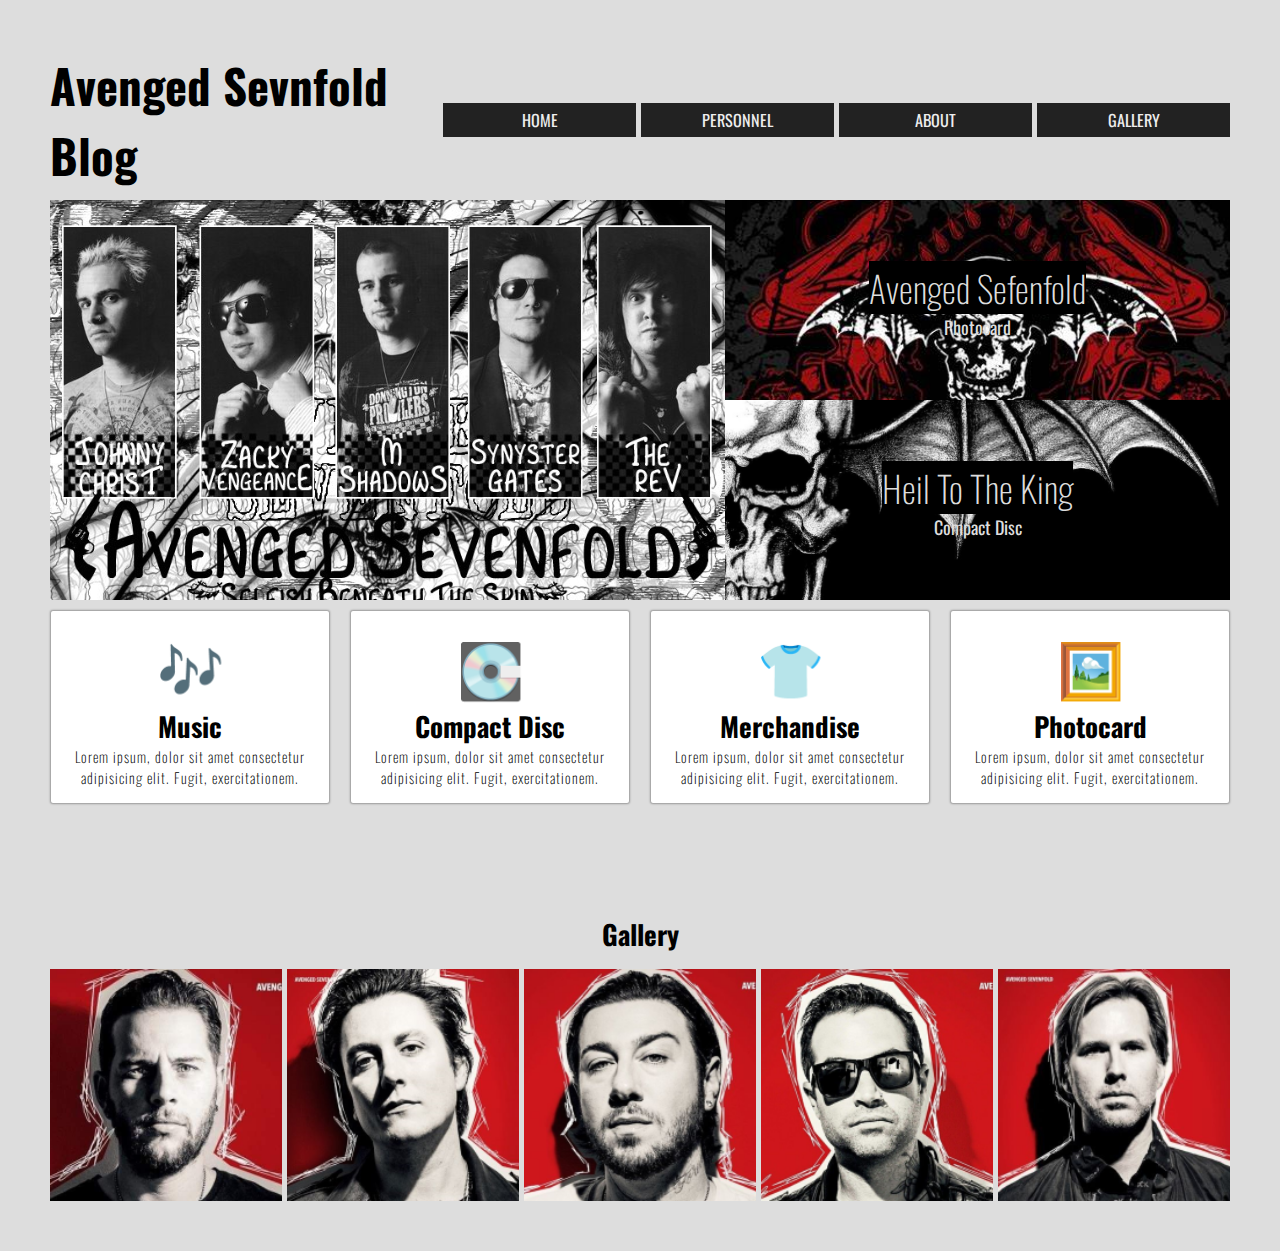
<file: index.html>
<!DOCTYPE html>
<html lang="en">
<head>
    <meta charset="UTF-8">
    <meta name="viewport" content="width=device-width, initial-scale=1.0">
    <title>Avenged Sevenfold</title>
    <link rel="preconnect" href="https://fonts.googleapis.com">
    <link rel="preconnect" href="https://fonts.gstatic.com" crossorigin>
    <link href="https://fonts.googleapis.com/css2?family=Oswald:wght@200..700&display=swap" rel="stylesheet">
    <link rel="stylesheet" href="style3.css">
</head>
<body>
    <div class="container">

        <header class="header">
            <div class="hero">
                <h2 class="heading">Avenged Sevnfold Blog</h2>
                <p class="sub-heading">Single & Album</p>
            </div>
            <div class="features feature-1">
                <h4 class="single">Avenged Sefenfold</h4>
                <p class="item">Photocard</p>
            </div>
            <div class="features feature-2">
                <h4 class="single">Heil To The King</h4>
                <p class="item">Compact Disc</p>
            </div>
        </header>

        <nav class="menu">
            <div class="menu-toggle">
                <input type="checkbox" name="" id="">
                <span></span>
                <span></span>
                <span></span>
            </div>
            <div class="brand">
                <h1>Avenged Sevnfold Blog</h1>
            </div>
            <ul>
                <li><a href="">Home</a></li>
                <li><a href="">Personnel</a></li>
                <li><a href="">About</a></li>
                <li><a href="">Gallery</a></li>
            </ul>
        </nav>

        <section class="services">
            <div class="service">
                <div class="icon">🎶</div>
                    <h3>Music</h3>
                    <p>Lorem ipsum, dolor sit amet consectetur adipisicing elit. Fugit, exercitationem.</p>
            </div>
            <div class="service">
                <div class="icon">💽</div>
                    <h3>Compact Disc</h3>
                    <p>Lorem ipsum, dolor sit amet consectetur adipisicing elit. Fugit, exercitationem.</p>
            </div>
            <div class="service">
                <div class="icon">👕</div>
                    <h3>Merchandise</h3>
                    <p>Lorem ipsum, dolor sit amet consectetur adipisicing elit. Fugit, exercitationem.</p>
            </div>
            <div class="service">
                <div class="icon">🖼️</div>
                    <h3>Photocard</h3>
                    <p>Lorem ipsum, dolor sit amet consectetur adipisicing elit. Fugit, exercitationem.</p>
            </div>
        </section>

        <section class="gallery">
            <h2>Gallery</h2>
            <img src="img/thumbs/shadows.png" alt="">
            <img src="img/thumbs/synysters.png" alt="">
            <img src="img/thumbs/zackys.png" alt="">
            <img src="img/thumbs/johnys.png" alt="">
            <img src="img/thumbs/brocks.png" alt="">
        </section>

    </div>

    <script>
        const menuToggle = document.querySelector(`.menu-toggle input`);
        const nav = document.querySelector(`nav ul`);

        menuToggle.addEventListener(`click`, function(){
            nav.classList.toggle('slide');
        });
    </script>
</body>
</html>
</file>
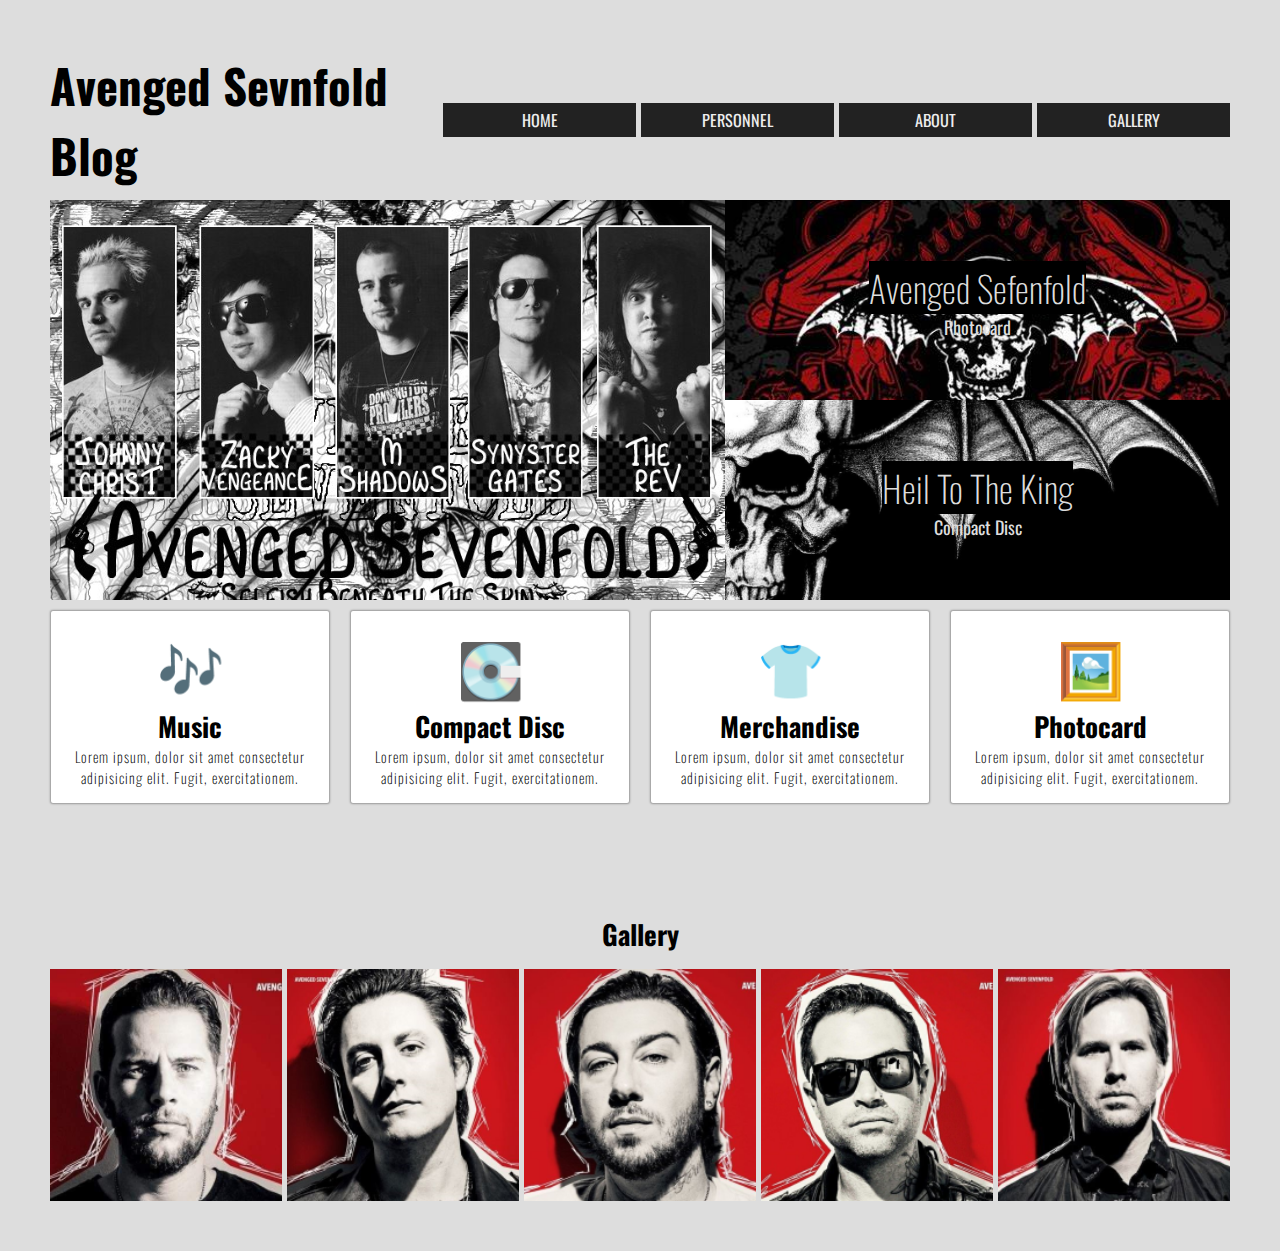
<file: Website-Grid.html>
<!DOCTYPE html>
<html lang="en">
<head>
    <meta charset="UTF-8">
    <meta name="viewport" content="width=device-width, initial-scale=1.0">
    <title>Avenged Sevenfold</title>
    <link rel="preconnect" href="https://fonts.googleapis.com">
    <link rel="preconnect" href="https://fonts.gstatic.com" crossorigin>
    <link href="https://fonts.googleapis.com/css2?family=Oswald:wght@200..700&display=swap" rel="stylesheet">
    <link rel="stylesheet" href="style3.css">
</head>
<body>
    <div class="container">

        <header class="header">
            <div class="hero">
                <h2 class="heading">Avenged Sevnfold Blog</h2>
                <p class="sub-heading">Single & Album</p>
            </div>
            <div class="features feature-1">
                <h4 class="single">Avenged Sefenfold</h4>
                <p class="item">Photocard</p>
            </div>
            <div class="features feature-2">
                <h4 class="single">Heil To The King</h4>
                <p class="item">Compact Disc</p>
            </div>
        </header>

        <nav class="menu">
            <div class="menu-toggle">
                <input type="checkbox" name="" id="">
                <span></span>
                <span></span>
                <span></span>
            </div>
            <div class="brand">
                <h1>Avenged Sevnfold Blog</h1>
            </div>
            <ul>
                <li><a href="">Home</a></li>
                <li><a href="">Personnel</a></li>
                <li><a href="">About</a></li>
                <li><a href="">Gallery</a></li>
            </ul>
        </nav>

        <section class="services">
            <div class="service">
                <div class="icon">🎶</div>
                    <h3>Music</h3>
                    <p>Lorem ipsum, dolor sit amet consectetur adipisicing elit. Fugit, exercitationem.</p>
            </div>
            <div class="service">
                <div class="icon">💽</div>
                    <h3>Compact Disc</h3>
                    <p>Lorem ipsum, dolor sit amet consectetur adipisicing elit. Fugit, exercitationem.</p>
            </div>
            <div class="service">
                <div class="icon">👕</div>
                    <h3>Merchandise</h3>
                    <p>Lorem ipsum, dolor sit amet consectetur adipisicing elit. Fugit, exercitationem.</p>
            </div>
            <div class="service">
                <div class="icon">🖼️</div>
                    <h3>Photocard</h3>
                    <p>Lorem ipsum, dolor sit amet consectetur adipisicing elit. Fugit, exercitationem.</p>
            </div>
        </section>

        <section class="gallery">
            <h2>Gallery</h2>
            <img src="img/thumbs/shadows.png" alt="">
            <img src="img/thumbs/synysters.png" alt="">
            <img src="img/thumbs/zackys.png" alt="">
            <img src="img/thumbs/johnys.png" alt="">
            <img src="img/thumbs/brocks.png" alt="">
        </section>

    </div>

    <script>
        const menuToggle = document.querySelector(`.menu-toggle input`);
        const nav = document.querySelector(`nav ul`);

        menuToggle.addEventListener(`click`, function(){
            nav.classList.toggle('slide');
        });
    </script>
</body>
</html>
</file>
<file: style3.css>
* {
    margin: 0;
    padding: 0;
}

img {
    width: 100%;
}

body {
    background-color: #ddd;
    font-size: 18px;
    font-family: 'Oswald', Arial, Helvetica, sans-serif;
    margin: 50px;
}

.container {
    display: grid;
    gap: 10px;
}

/* header */
.header {
    display: grid;
    grid-template-areas:
        "hero hero feature-1"
        "hero hero feature-2";
}

.hero {
    grid-area: hero;
    min-height: 300px;
    background-image: url(img/hero.png);
    background-size: cover;
    background-position: top;
    padding: 50px;
}

.hero > * {
    display: none;
}

.features {
    background-color: #333;
    color: #ddd;
    display: grid;
    justify-content: center;
    align-content: center;
    text-align: center;
    cursor: pointer;
}

.feature-1 {
    grid-area: feature-1;
    background-image: url(img/OIP.jpeg);
    background-size: cover;
    background-position: left;
}

.feature-2 {
    grid-area: feature-2;
    background-image: url(img/av.jpg);
    background-size: cover;
    background-position: left;
}

.features .single {
    font-size: 2em;
    font-weight: 200;
    background-color: black;
}

/* navigasi */
.menu {
    order: -1;
    display: grid;
    grid-template-columns: 1fr 2fr;
    align-items: center;
}

.menu .brand {
    font-size: 1.3em;
    columns: #333;
}

.menu ul {
    list-style: none;
    display: grid;
    grid-template-columns: repeat(auto-fit, minmax(100px, 1fr));
    gap: 5px;
}

.menu a {
    display: block;
    background-color: #222;
    color: #eee;
    text-decoration: none;
    text-align: center;
    padding: 5px;
    text-transform: uppercase;
    font-size: 0.9em;
}

.hero {
    display: flex;
    align-items: start;
    justify-content: center;
    flex-direction: column;
}

/* Hamburger Menu */
.menu-toggle {
    display: none;
    flex-direction: column;
    height: 20px;
    justify-content: space-between;
    position: relative;
    z-index: 99;
}

.menu-toggle input {
    position: absolute;
    width: 42px;
    height: 28px;
    left: -7px;
    top: -4px;
    opacity: 0;
    cursor: pointer;
    z-index: 2;
}

.menu-toggle span {
    display: block;
    width: 28px;
    height: 3px;
    background-color: black;
    border-radius: 3px;
    transition: all 0.5s;
}

/* Hamburber Menu Animation */
.menu-toggle span:nth-child(2) {
    transform-origin: 0 0;
}

.menu-toggle span:nth-child(4) {
    transform-origin: 0 100%;
}

.menu-toggle input:checked ~ span:nth-child(2) {
    background-color: white;
    transform: rotate(45deg) translate(-1px, -1px);
}

.menu-toggle input:checked ~ span:nth-child(4) {
    background-color: white;
    transform: rotate(-45deg) translate(-1px, 0);
}

.menu-toggle input:checked ~ span:nth-child(3) {
    opacity: 0;
    transform: scale(0);
}

.services {
    display: grid;
    grid-template-columns: repeat(auto-fit, minmax(200px, 1fr));
    gap: 20px;
}

.service {
    background-color: white;
    padding: 15px;
    text-align: center;
    border: 1px solid #aaa;
    border-radius: 3px;
    box-shadow: 0 0 2px rgba(0, 0, 0, 0.3);
}

.service .icon {
    font-size: 3em;
}

.service h3 {
    font-size: 1.5em;
}

.service p {
    font-weight: 200;
    letter-spacing: 1px;
    font-size: 0.8em;
}

/* Gallery */
.gallery {
    margin-top: 100px;
    display: grid;
    grid-template-columns: repeat(auto-fit, minmax(200px, 1fr));
    gap: 5px;
}

.gallery h2 {
    grid-column-start: 1;
    grid-column-end: -1;
    text-align: center;
    margin-bottom: 10px;
}

/* Responsive Breakpoint */
@media (max-width: 1024px) {
    .menu {
        order: inherit;
        grid-template-columns: 1fr;
    }

    .menu .brand {
        display: none;
    }

    .hero > * {
        display: block;
        background-color: black;
        color: white;
        padding: 5px;
        margin-bottom: 5px;
    }
}

@media (max-width: 768px) {
    .menu {
        order: -1;
        justify-items: end;
    }

    .menu-toggle {
        display: flex;
    }

    .menu ul {
        display: flex;
        position: absolute;
        right: 0;
        top: 0;
        width: 80%;
        height: 100vh;
        justify-content: space-evenly;
        flex-direction: column;
        align-items: center;
        background-color: black;
        z-index: 1;
        transform: translateY(-100%);
        transition: all 1s;
        opacity: 0;
    }

    .menu ul.slide {
        opacity: 1;
        transform: translateY(0);
    }
}

@media (max-width: 600px) {
    body {
        margin: 15px;
    }

    .header {
        grid-template-areas: 
        'hero'
        'feature-1'
        'feature-2';
    }
}
</file>
